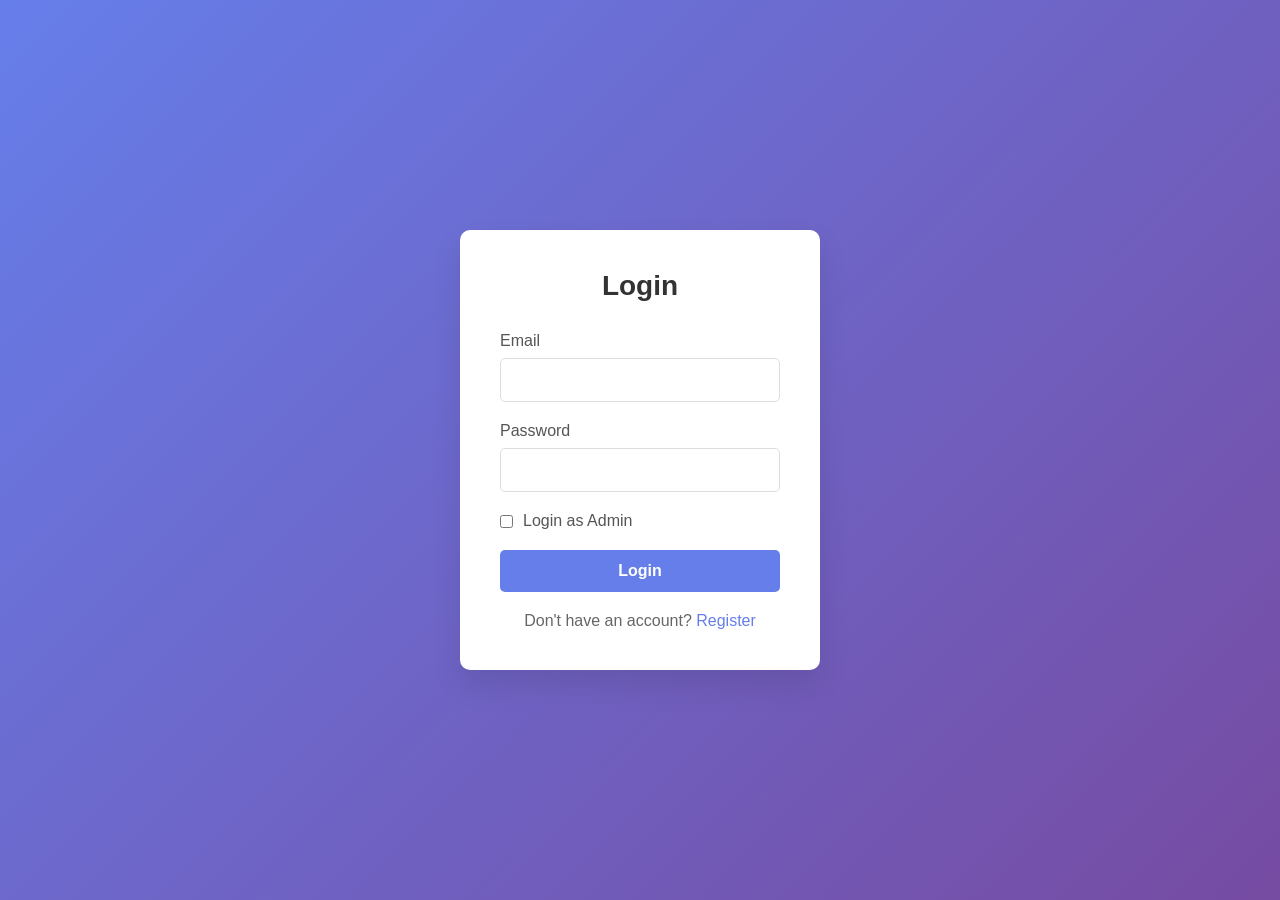
<file: login.html>
<!DOCTYPE html>
<html lang="en">
<head>
    <meta charset="UTF-8">
    <meta name="viewport" content="width=device-width, initial-scale=1.0">
    <title>Login - Smart Parking System</title>
    <link rel="stylesheet" href="css/style.css">
    <link rel="stylesheet" href="https://cdnjs.cloudflare.com/ajax/libs/font-awesome/6.0.0/css/all.min.css">
</head>
<body>
    <div class="container">
        <div class="login-container">
            <h2>Login</h2>
            <form id="loginForm" method="POST" action="login.php">

                <div class="form-group">
                    <label for="email">Email</label>
                    <input type="email" id="email" name="email" required>
                </div>
                
                <div class="form-group">
                    <label for="password">Password</label>
                    <input type="password" id="password" name="password" required>
                </div>
            
                <div class="form-group checkbox-group">
                    <input type="checkbox" id="isAdmin" name="isAdmin">
                    <label for="isAdmin">Login as Admin</label>
                </div>
            
                <button type="submit" class="btn">Login</button>
                <p class="register-link">Don't have an account? <a href="register.html">Register</a></p>
            </form>
            
        </div>
    </div>
</body>
</html>
</file>
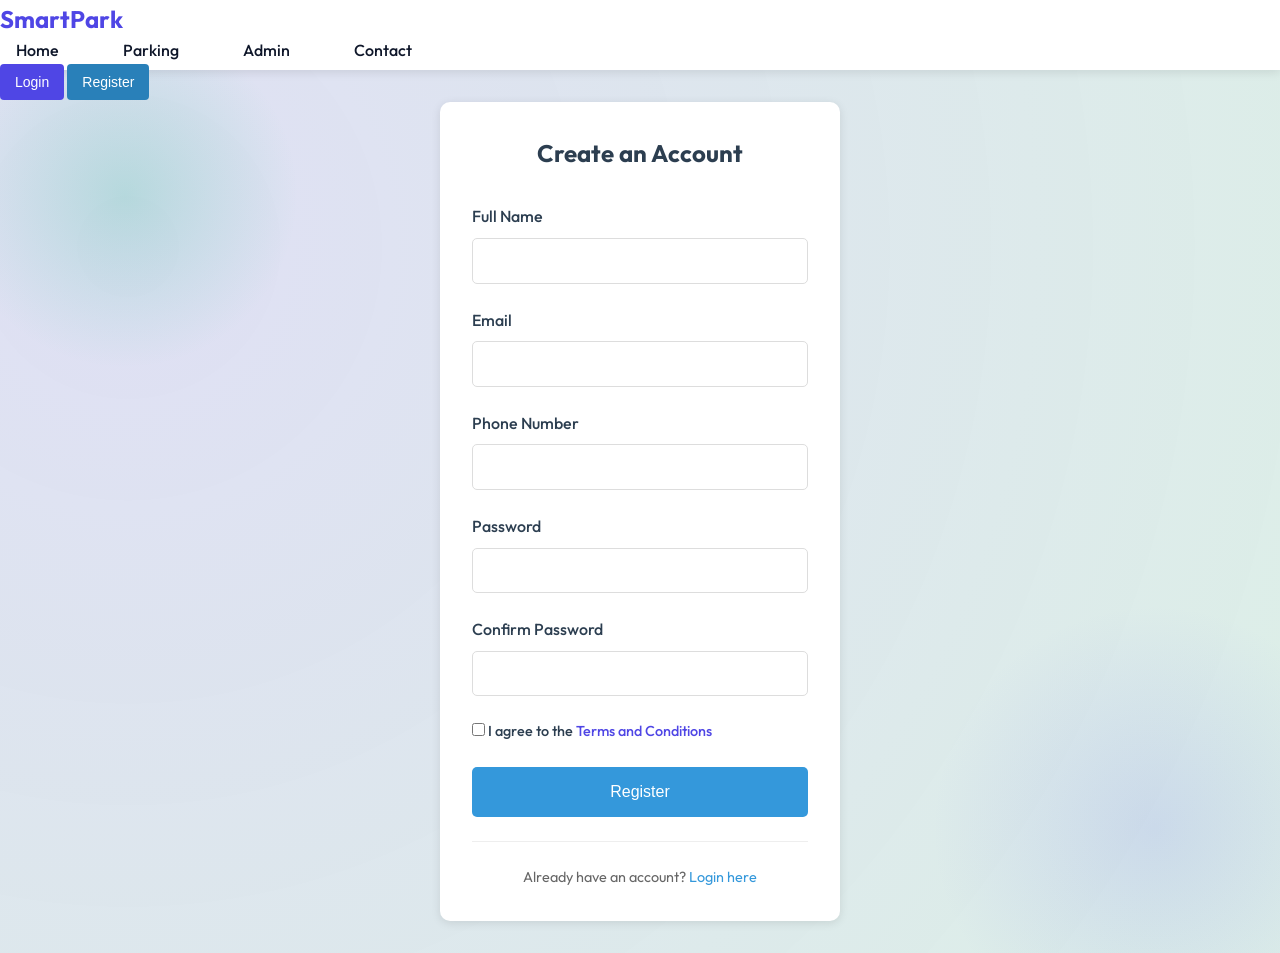
<file: register.html>
<!DOCTYPE html>
<html lang="en">
<head>
    <meta charset="UTF-8">
    <meta name="viewport" content="width=device-width, initial-scale=1.0">
    <title>Register - Smart Parking System</title>
    <link rel="stylesheet" href="css/styles.css">
    <link rel="stylesheet" href="css/auth.css">
    <link rel="stylesheet" href="https://cdnjs.cloudflare.com/ajax/libs/font-awesome/6.0.0/css/all.min.css">
</head>
<body>
    <nav class="navbar">
        <div class="logo">SmartPark</div>
        <ul class="nav-links">
            <li><a href="index.html">Home</a></li>
            <li><a href="index.html#parking">Parking</a></li>
            <li><a href="index.html#admin">Admin</a></li>
            <li><a href="index.html#contact">Contact</a></li>
        </ul>
        <div class="auth-buttons">
            <button class="login-btn" onclick="window.location.href='login.html'">Login</button>
            <button class="register-btn active">Register</button>
        </div>
    </nav>

    <main class="auth-container">
        <div class="auth-box">
            <h2>Create an Account</h2>
            <form id="registerForm" method="POST" action="register.php">
                <div class="form-group">
                    <label for="fullName">Full Name</label>
                    <input type="text" id="fullName" name="fullName" required>
                </div>
                <div class="form-group">
                    <label for="email">Email</label>
                    <input type="email" id="email" name="email" required>
                </div>
                <div class="form-group">
                    <label for="phone">Phone Number</label>
                    <input type="tel" id="phone" name="phone" required>
                </div>
                <div class="form-group">
                    <label for="password">Password</label>
                    <input type="password" id="password" name="password" required>
                </div>
                <div class="form-group">
                    <label for="confirmPassword">Confirm Password</label>
                    <input type="password" id="confirmPassword" name="confirmPassword" required>
                </div>
                <div class="form-group">
                    <label class="terms">
                        <input type="checkbox" name="terms" required>
                        I agree to the <a href="#">Terms and Conditions</a>
                    </label>
                </div>
                <button type="submit" class="auth-button">Register</button>
            </form>
            <div class="auth-footer">
                <p>Already have an account? <a href="login.html">Login here</a></p>
            </div>
        </div>
    </main>


</body>
</html>
</file>
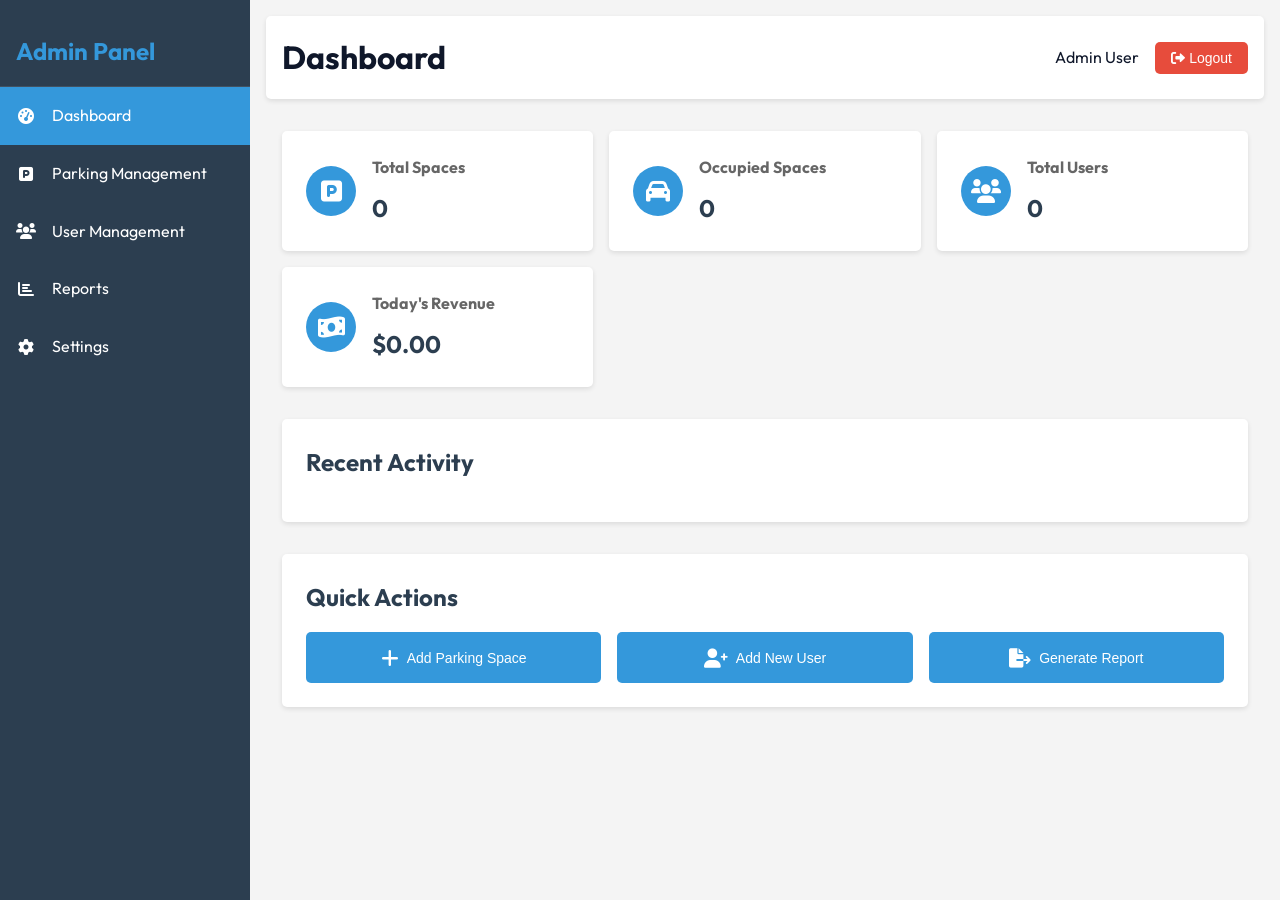
<file: admin/dashboard.html>
<!DOCTYPE html>
<html lang="en">
<head>
    <meta charset="UTF-8">
    <meta name="viewport" content="width=device-width, initial-scale=1.0">
    <title>Admin Dashboard - Smart Parking System</title>
    <link rel="stylesheet" href="../css/styles.css">
    <link rel="stylesheet" href="../css/auth.css">
    <link rel="stylesheet" href="css/admin.css">
    <link rel="stylesheet" href="https://cdnjs.cloudflare.com/ajax/libs/font-awesome/6.0.0/css/all.min.css">
</head>
<body>
    <div class="admin-container">
        <!-- Sidebar Navigation -->
        <aside class="admin-sidebar">
            <div class="sidebar-header">
                <h2>Admin Panel</h2>
            </div>
            <nav class="sidebar-nav">
                <ul>
                    <li class="active">
                        <a href="dashboard.html">
                            <i class="fas fa-tachometer-alt"></i>
                            Dashboard
                        </a>
                    </li>
                    <li>
                        <a href="parking-management.html">
                            <i class="fas fa-parking"></i>
                            Parking Management
                        </a>
                    </li>
                    <li>
                        <a href="users.html">
                            <i class="fas fa-users"></i>
                            User Management
                        </a>
                    </li>
                    <li>
                        <a href="reports.html">
                            <i class="fas fa-chart-bar"></i>
                            Reports
                        </a>
                    </li>
                    <li>
                        <a href="settings.html">
                            <i class="fas fa-cog"></i>
                            Settings
                        </a>
                    </li>
                </ul>
            </nav>
        </aside>

        <!-- Main Content -->
        <main class="admin-main">
            <header class="admin-header">
                <div class="header-left">
                    <h1>Dashboard</h1>
                </div>
                <div class="header-right">
                    <div class="user-info">
                        <span id="adminName">Admin User</span>
                        <button onclick="handleLogout()" class="logout-btn">
                            <i class="fas fa-sign-out-alt"></i> Logout
                        </button>
                    </div>
                </div>
            </header>

            <div class="dashboard-content">
                <!-- Statistics Cards -->
                <div class="stats-grid">
                    <div class="stat-card">
                        <div class="stat-icon">
                            <i class="fas fa-parking"></i>
                        </div>
                        <div class="stat-info">
                            <h3>Total Spaces</h3>
                            <p id="totalSpaces">0</p>
                        </div>
                    </div>
                    <div class="stat-card">
                        <div class="stat-icon">
                            <i class="fas fa-car"></i>
                        </div>
                        <div class="stat-info">
                            <h3>Occupied Spaces</h3>
                            <p id="occupiedSpaces">0</p>
                        </div>
                    </div>
                    <div class="stat-card">
                        <div class="stat-icon">
                            <i class="fas fa-users"></i>
                        </div>
                        <div class="stat-info">
                            <h3>Total Users</h3>
                            <p id="totalUsers">0</p>
                        </div>
                    </div>
                    <div class="stat-card">
                        <div class="stat-icon">
                            <i class="fas fa-money-bill-wave"></i>
                        </div>
                        <div class="stat-info">
                            <h3>Today's Revenue</h3>
                            <p id="todayRevenue">$0.00</p>
                        </div>
                    </div>
                </div>

                <!-- Recent Activity -->
                <div class="activity-section">
                    <h2>Recent Activity</h2>
                    <div class="activity-list" id="recentActivity">
                        <!-- Activity items will be added dynamically -->
                    </div>
                </div>

                <!-- Quick Actions -->
                <div class="quick-actions">
                    <h2>Quick Actions</h2>
                    <div class="action-buttons">
                        <button class="action-btn" onclick="window.location.href='parking-management.html'">
                            <i class="fas fa-plus"></i> Add Parking Space
                        </button>
                        <button class="action-btn" onclick="window.location.href='users.html'">
                            <i class="fas fa-user-plus"></i> Add New User
                        </button>
                        <button class="action-btn" onclick="window.location.href='reports.html'">
                            <i class="fas fa-file-export"></i> Generate Report
                        </button>
                    </div>
                </div>
            </div>
        </main>
    </div>

    <script src="../js/auth.js"></script>
    <script src="js/admin.js"></script>
</body>
</html>
</file>
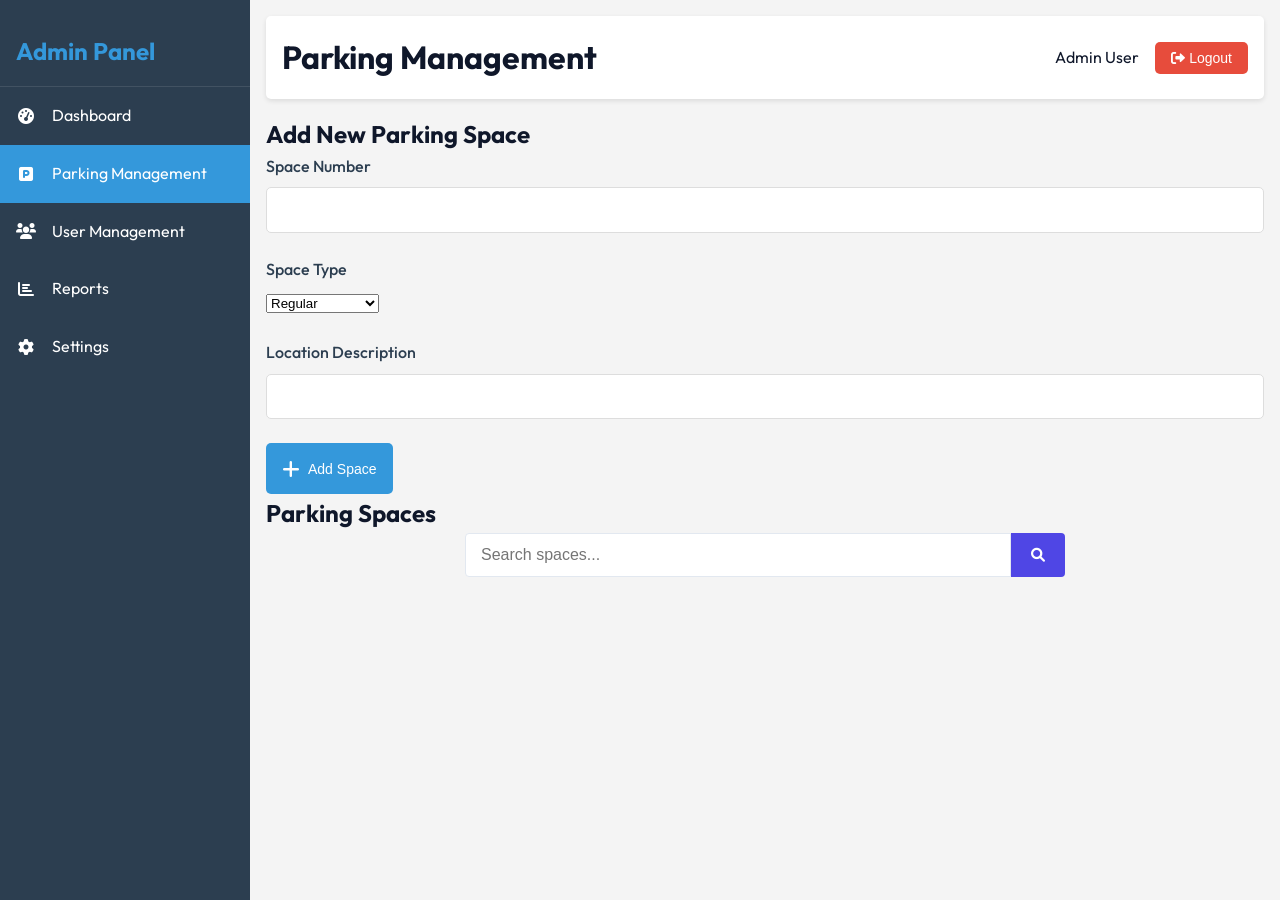
<file: admin/parking-management.html>
<!DOCTYPE html>
<html lang="en">
<head>
    <meta charset="UTF-8">
    <meta name="viewport" content="width=device-width, initial-scale=1.0">
    <title>Parking Management - Smart Parking System</title>
    <link rel="stylesheet" href="../css/styles.css">
    <link rel="stylesheet" href="../css/auth.css">
    <link rel="stylesheet" href="css/admin.css">
    <link rel="stylesheet" href="https://cdnjs.cloudflare.com/ajax/libs/font-awesome/6.0.0/css/all.min.css">
</head>
<body>
    <div class="admin-container">
        <!-- Sidebar Navigation -->
        <aside class="admin-sidebar">
            <div class="sidebar-header">
                <h2>Admin Panel</h2>
            </div>
            <nav class="sidebar-nav">
                <ul>
                    <li>
                        <a href="dashboard.html">
                            <i class="fas fa-tachometer-alt"></i>
                            Dashboard
                        </a>
                    </li>
                    <li class="active">
                        <a href="parking-management.html">
                            <i class="fas fa-parking"></i>
                            Parking Management
                        </a>
                    </li>
                    <li>
                        <a href="users.html">
                            <i class="fas fa-users"></i>
                            User Management
                        </a>
                    </li>
                    <li>
                        <a href="reports.html">
                            <i class="fas fa-chart-bar"></i>
                            Reports
                        </a>
                    </li>
                    <li>
                        <a href="settings.html">
                            <i class="fas fa-cog"></i>
                            Settings
                        </a>
                    </li>
                </ul>
            </nav>
        </aside>

        <!-- Main Content -->
        <main class="admin-main">
            <header class="admin-header">
                <div class="header-left">
                    <h1>Parking Management</h1>
                </div>
                <div class="header-right">
                    <div class="user-info">
                        <span id="adminName">Admin User</span>
                        <button onclick="handleLogout()" class="logout-btn">
                            <i class="fas fa-sign-out-alt"></i> Logout
                        </button>
                    </div>
                </div>
            </header>

            <div class="parking-management-content">
                <!-- Add New Space Form -->
                <div class="management-section">
                    <h2>Add New Parking Space</h2>
                    <form id="addSpaceForm" onsubmit="return handleAddSpace(event)">
                        <div class="form-row">
                            <div class="form-group">
                                <label for="spaceNumber">Space Number</label>
                                <input type="text" id="spaceNumber" name="spaceNumber" required>
                            </div>
                            <div class="form-group">
                                <label for="spaceType">Space Type</label>
                                <select id="spaceType" name="spaceType" required>
                                    <option value="regular">Regular</option>
                                    <option value="disabled">Disabled</option>
                                    <option value="electric">Electric Vehicle</option>
                                </select>
                            </div>
                        </div>
                        <div class="form-group">
                            <label for="spaceLocation">Location Description</label>
                            <input type="text" id="spaceLocation" name="spaceLocation" required>
                        </div>
                        <button type="submit" class="action-btn">
                            <i class="fas fa-plus"></i> Add Space
                        </button>
                    </form>
                </div>

                <!-- Parking Spaces List -->
                <div class="management-section">
                    <h2>Parking Spaces</h2>
                    <div class="search-bar">
                        <input type="text" id="searchSpace" placeholder="Search spaces...">
                        <button class="search-btn">
                            <i class="fas fa-search"></i>
                        </button>
                    </div>
                    <div class="spaces-list" id="spacesList">
                        <!-- Spaces will be added dynamically -->
                    </div>
                </div>
            </div>
        </main>
    </div>

    <script src="../js/auth.js"></script>
    <script src="js/admin.js"></script>
    <script src="js/parking-management.js"></script>
</body>
</html>
</file>
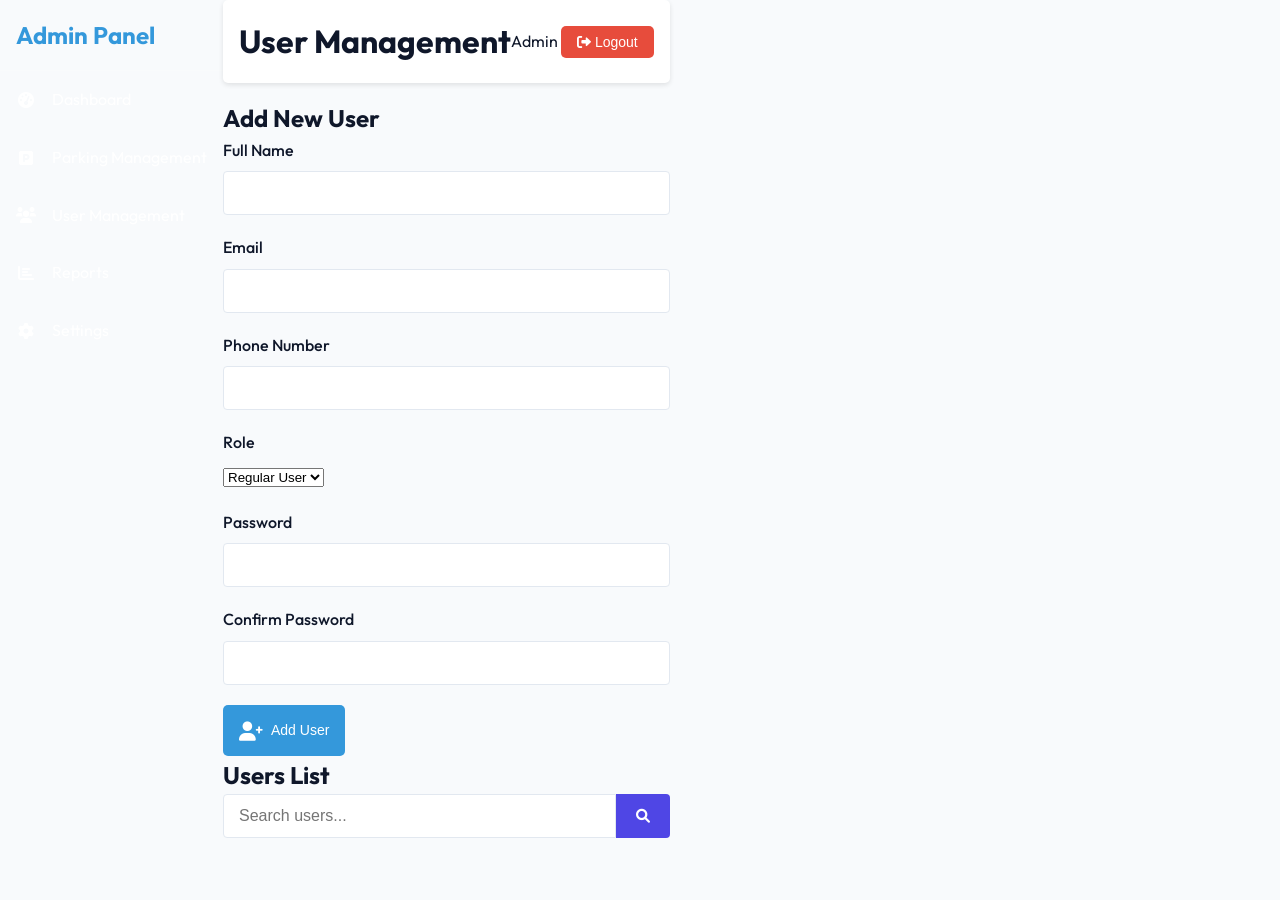
<file: admin/user-management.html>
<!DOCTYPE html>
<html lang="en">
<head>
    <meta charset="UTF-8">
    <meta name="viewport" content="width=device-width, initial-scale=1.0">
    <title>User Management - Smart Parking System</title>
    <link rel="stylesheet" href="../css/styles.css">
    <link rel="stylesheet" href="css/admin.css">
    <link rel="stylesheet" href="https://cdnjs.cloudflare.com/ajax/libs/font-awesome/6.0.0/css/all.min.css">
</head>
<body>
    <div class="admin-container">
        <!-- Sidebar -->
        <div class="sidebar">
            <div class="sidebar-header">
                <h2>Admin Panel</h2>
            </div>
            <nav class="sidebar-nav">
                <a href="dashboard.html">
                    <i class="fas fa-tachometer-alt"></i> Dashboard
                </a>
                <a href="parking-management.html">
                    <i class="fas fa-parking"></i> Parking Management
                </a>
                <a href="user-management.html" class="active">
                    <i class="fas fa-users"></i> User Management
                </a>
                <a href="reports.html">
                    <i class="fas fa-chart-bar"></i> Reports
                </a>
                <a href="settings.html">
                    <i class="fas fa-cog"></i> Settings
                </a>
            </nav>
        </div>

        <!-- Main Content -->
        <div class="main-content">
            <header class="admin-header">
                <h1>User Management</h1>
                <div class="admin-actions">
                    <span id="adminName">Admin</span>
                    <button onclick="handleLogout()" class="logout-btn">
                        <i class="fas fa-sign-out-alt"></i> Logout
                    </button>
                </div>
            </header>

            <div class="user-management-content">
                <!-- Add New User Section -->
                <section class="management-section">
                    <h2>Add New User</h2>
                    <form id="addUserForm" onsubmit="handleAddUser(event)">
                        <div class="form-row">
                            <div class="form-group">
                                <label for="userName">Full Name</label>
                                <input type="text" id="userName" required>
                            </div>
                            <div class="form-group">
                                <label for="userEmail">Email</label>
                                <input type="email" id="userEmail" required>
                            </div>
                        </div>
                        <div class="form-row">
                            <div class="form-group">
                                <label for="userPhone">Phone Number</label>
                                <input type="tel" id="userPhone" required>
                            </div>
                            <div class="form-group">
                                <label for="userRole">Role</label>
                                <select id="userRole" required>
                                    <option value="user">Regular User</option>
                                    <option value="admin">Admin</option>
                                </select>
                            </div>
                        </div>
                        <div class="form-row">
                            <div class="form-group">
                                <label for="userPassword">Password</label>
                                <input type="password" id="userPassword" required>
                            </div>
                            <div class="form-group">
                                <label for="confirmPassword">Confirm Password</label>
                                <input type="password" id="confirmPassword" required>
                            </div>
                        </div>
                        <button type="submit" class="action-btn">
                            <i class="fas fa-user-plus"></i> Add User
                        </button>
                    </form>
                </section>

                <!-- Users List Section -->
                <section class="management-section">
                    <div class="section-header">
                        <h2>Users List</h2>
                        <div class="search-bar">
                            <input type="text" id="searchUser" placeholder="Search users...">
                            <button class="search-btn">
                                <i class="fas fa-search"></i>
                            </button>
                        </div>
                    </div>
                    <div id="usersList" class="users-list">
                        <!-- Users will be loaded here dynamically -->
                    </div>
                </section>
            </div>
        </div>
    </div>

    <script src="../js/auth.js"></script>
    <script src="js/user-management.js"></script>
</body>
</html>
</file>
<file: css/style.css>
/* Global Styles */
* {
    margin: 0;
    padding: 0;
    box-sizing: border-box;
    font-family: 'Segoe UI', Tahoma, Geneva, Verdana, sans-serif;
}

body {
    background: linear-gradient(135deg, #667eea 0%, #764ba2 100%);
    min-height: 100vh;
    display: flex;
    align-items: center;
    justify-content: center;
}

.container {
    width: 100%;
    max-width: 400px;
    padding: 20px;
}

/* Login Container */
.login-container {
    background: white;
    padding: 40px;
    border-radius: 10px;
    box-shadow: 0 15px 30px rgba(0, 0, 0, 0.1);
}

.login-container h2 {
    text-align: center;
    color: #333;
    margin-bottom: 30px;
    font-size: 28px;
}

/* Form Styles */
.form-group {
    margin-bottom: 20px;
}

.form-group label {
    display: block;
    margin-bottom: 8px;
    color: #555;
    font-weight: 500;
}

.form-group input {
    width: 100%;
    padding: 12px 15px;
    border: 1px solid #ddd;
    border-radius: 5px;
    font-size: 16px;
    transition: border-color 0.3s;
}

.form-group input:focus {
    outline: none;
    border-color: #667eea;
    box-shadow: 0 0 0 2px rgba(102, 126, 234, 0.2);
}

/* Checkbox Styles */
.checkbox-group {
    display: flex;
    align-items: center;
    gap: 10px;
}

.checkbox-group input[type="checkbox"] {
    width: auto;
    margin: 0;
    cursor: pointer;
}

.checkbox-group label {
    margin: 0;
    cursor: pointer;
    user-select: none;
}

/* Button Styles */
.btn {
    width: 100%;
    padding: 12px;
    background: #667eea;
    color: white;
    border: none;
    border-radius: 5px;
    font-size: 16px;
    font-weight: 600;
    cursor: pointer;
    transition: background 0.3s;
}

.btn:hover {
    background: #5a6fd6;
}

/* Register Link */
.register-link {
    text-align: center;
    margin-top: 20px;
    color: #666;
}

.register-link a {
    color: #667eea;
    text-decoration: none;
    font-weight: 500;
}

.register-link a:hover {
    text-decoration: underline;
}

/* Error Message */
.error-message {
    background: #ffebee;
    color: #c62828;
    padding: 12px;
    border-radius: 5px;
    margin-bottom: 20px;
    text-align: center;
    font-size: 14px;
    animation: fadeIn 0.3s ease-out;
}

@keyframes fadeIn {
    from {
        opacity: 0;
        transform: translateY(-10px);
    }
    to {
        opacity: 1;
        transform: translateY(0);
    }
}

/* Responsive Design */
@media (max-width: 480px) {
    .login-container {
        padding: 30px;
    }

    .login-container h2 {
        font-size: 24px;
    }

    .form-group input {
        padding: 10px 12px;
    }

    .btn {
        padding: 10px;
    }
}
</file>
<file: css/styles.css>
@import url('https://fonts.googleapis.com/css2?family=Outfit:wght@300;400;500;600;700;800&display=swap');

/* Global Styles */
:root {
    --primary-color: #4f46e5;      /* Premium Royal Indigo */
    --secondary-color: #3730a3;    /* Rich Indigo Dark */
    --accent-color: #10b981;       /* Mint Green Accent */
    --background-color: #f8fafc;
    --text-color: #0f172a;         /* High-contrast Slate Dark */
    --light-gray: #e2e8f0;
    --dark-gray: #64748b;
    --success-color: #10b981;
    --warning-color: #f59e0b;
    --danger-color: #ef4444;
    --info-color: #3b82f6;
}

* {
    margin: 0;
    padding: 0;
    box-sizing: border-box;
}

body {
    font-family: 'Outfit', 'Segoe UI', Tahoma, Geneva, Verdana, sans-serif;
    color: var(--text-color);
    background-color: var(--background-color);
    line-height: 1.6;
    -webkit-font-smoothing: antialiased;
}

a {
    text-decoration: none;
    color: var(--primary-color);
}

ul {
    list-style: none;
}

.container {
    max-width: 1200px;
    margin: 0 auto;
    padding: 0 20px;
}

/* Button Styles */
.btn, button {
    display: inline-block;
    padding: 10px 15px;
    background-color: var(--primary-color);
    color: white;
    border: none;
    border-radius: 4px;
    cursor: pointer;
    font-size: 14px;
    transition: background-color 0.3s;
}

.btn:hover, button:hover {
    background-color: var(--secondary-color);
}

.cta-button {
    padding: 12px 24px;
    font-size: 16px;
    font-weight: 600;
    margin-top: 20px;
}

/* Navbar Styles */
.navbar {
    background-color: white;
    box-shadow: 0 2px 10px rgba(0, 0, 0, 0.1);
    position: sticky;
    top: 0;
    z-index: 100;
    height: 70px;
}

.nav-container {
    max-width: 1200px;
    margin: 0 auto;
    padding: 0 2rem;
    height: 100%;
    display: flex;
    justify-content: space-between;
    align-items: center;
}

.nav-left {
    flex: 0 0 auto;
}

.logo {
    font-size: 1.5rem;
    font-weight: 700;
    color: var(--primary-color);
    text-decoration: none;
    transition: color 0.3s ease;
}

.logo:hover {
    color: var(--secondary-color);
}

.nav-center {
    flex: 1;
    display: flex;
    justify-content: center;
}

.nav-links {
    display: flex;
    gap: 2rem;
    margin: 0;
    padding: 0;
    list-style: none;
}

.nav-links a {
    color: var(--text-color);
    text-decoration: none;
    font-weight: 500;
    padding: 0.5rem 1rem;
    border-radius: 4px;
    transition: all 0.3s ease;
}

.nav-links a:hover {
    color: var(--primary-color);
    background-color: var(--light-gray);
}

.nav-right {
    flex: 0 0 auto;
}

.user-menu {
    display: flex;
    align-items: center;
    gap: 1.5rem;
}

.user-name {
    font-weight: 500;
    color: var(--text-color);
}

.logout-link {
    display: flex;
    align-items: center;
    gap: 0.5rem;
    color: var(--text-color);
    text-decoration: none;
    padding: 0.5rem 1rem;
    border-radius: 4px;
    transition: all 0.3s ease;
}

.logout-link:hover {
    background-color: var(--danger-color);
    color: white;
}

.auth-links {
    display: flex;
    gap: 1rem;
}

.login-link, .register-link {
    padding: 0.5rem 1.5rem;
    border-radius: 4px;
    text-decoration: none;
    font-weight: 500;
    transition: all 0.3s ease;
}

.login-link {
    color: var(--primary-color);
    border: 1px solid var(--primary-color);
}

.login-link:hover {
    background-color: var(--primary-color);
    color: white;
}

.register-link {
    background-color: var(--primary-color);
    color: white;
}

.register-link:hover {
    background-color: var(--secondary-color);
}

/* User Dropdown Styles */
.user-dropdown {
    position: relative;
    display: inline-block;
}

.user-icon {
    cursor: pointer;
    padding: 8px;
    border-radius: 50%;
    transition: background-color 0.3s;
}

.user-icon:hover {
    background-color: var(--light-gray);
}

.user-icon i {
    font-size: 24px;
    color: var(--primary-color);
}

.dropdown-content {
    display: none;
    position: absolute;
    right: 0;
    background-color: white;
    min-width: 200px;
    box-shadow: 0 2px 10px rgba(0, 0, 0, 0.1);
    border-radius: 4px;
    padding: 10px 0;
    z-index: 1000;
}

.user-dropdown:hover .dropdown-content {
    display: block;
}

.dropdown-content a {
    display: block;
    padding: 10px 20px;
    color: var(--text-color);
    text-decoration: none;
    transition: background-color 0.3s;
}

.dropdown-content a:hover {
    background-color: var(--light-gray);
    color: var(--primary-color);
}

.dropdown-content i {
    margin-right: 10px;
    width: 20px;
    text-align: center;
}

/* Hero Section */
.hero {
    height: 500px;
    background: linear-gradient(rgba(37, 99, 235, 0.8), rgba(30, 64, 175, 0.9)), url('../images/parking.jpg');
    background-size: cover;
    background-position: center;
    color: white;
    display: flex;
    flex-direction: column;
    justify-content: center;
    align-items: center;
    text-align: center;
    padding: 0 20px;
}

.hero h1 {
    font-size: 2.5rem;
    margin-bottom: 1rem;
}

.hero p {
    font-size: 1.2rem;
    margin-bottom: 1.5rem;
    max-width: 600px;
}

/* Parking Section */
.parking-section {
    padding: 60px 20px;
    text-align: center;
}

.parking-section h2 {
    font-size: 2rem;
    margin-bottom: 30px;
    color: var(--text-color);
}

.search-bar {
    display: flex;
    max-width: 600px;
    margin: 0 auto 30px;
}

.search-bar input {
    flex: 1;
    padding: 12px 15px;
    border: 1px solid var(--light-gray);
    border-radius: 4px 0 0 4px;
    font-size: 16px;
}

.search-bar button {
    padding: 12px 20px;
    background-color: var(--primary-color);
    color: white;
    border: none;
    border-radius: 0 4px 4px 0;
    cursor: pointer;
}

.parking-grid {
    display: grid;
    grid-template-columns: repeat(auto-fit, minmax(250px, 1fr));
    gap: 25px;
    margin-bottom: 30px;
}

.parking-space {
    background-color: white;
    border-radius: 8px;
    box-shadow: 0 4px 6px rgba(0, 0, 0, 0.1);
    overflow: hidden;
    transition: transform 0.3s, box-shadow 0.3s;
}

.parking-space:hover {
    transform: translateY(-5px);
    box-shadow: 0 10px 15px rgba(0, 0, 0, 0.1);
}

.space-number {
    background-color: var(--primary-color);
    color: white;
    padding: 15px;
    font-size: 1.2rem;
    font-weight: 600;
}

.space-details {
    padding: 15px;
}

.space-details p {
    margin-bottom: 8px;
    display: flex;
    align-items: center;
    gap: 8px;
}

.reserve-btn {
    width: 100%;
    padding: 12px;
    background-color: var(--primary-color);
    color: white;
    border: none;
    cursor: pointer;
    font-weight: 600;
    transition: background-color 0.3s;
}

.reserve-btn:hover {
    background-color: var(--secondary-color);
}

.view-all-btn {
    display: inline-block;
    padding: 10px 20px;
    background-color: transparent;
    color: var(--primary-color);
    border: 1px solid var(--primary-color);
    border-radius: 4px;
    font-weight: 500;
    transition: all 0.3s;
}

.view-all-btn:hover {
    background-color: var(--primary-color);
    color: white;
}

/* Features Section */
.features-section {
    padding: 60px 20px;
    background-color: white;
    text-align: center;
}

.features-section h2 {
    font-size: 2rem;
    margin-bottom: 30px;
    color: var(--text-color);
}

.features-grid {
    display: grid;
    grid-template-columns: repeat(auto-fit, minmax(250px, 1fr));
    gap: 30px;
    max-width: 1200px;
    margin: 0 auto;
}

.feature-card {
    padding: 30px 20px;
    background-color: var(--background-color);
    border-radius: 8px;
    box-shadow: 0 4px 6px rgba(0, 0, 0, 0.05);
    transition: transform 0.3s;
}

.feature-card:hover {
    transform: translateY(-5px);
}

.feature-card i {
    font-size: 2.5rem;
    color: var(--primary-color);
    margin-bottom: 15px;
}

.feature-card h3 {
    font-size: 1.2rem;
    margin-bottom: 10px;
    color: var(--text-color);
}

.feature-card p {
    color: var(--dark-gray);
}

/* Contact Section */
.contact-section {
    padding: 60px 20px;
    text-align: center;
}

.contact-section h2 {
    font-size: 2rem;
    margin-bottom: 30px;
    color: var(--text-color);
}

.contact-container {
    display: grid;
    grid-template-columns: 1fr 1fr;
    gap: 40px;
    max-width: 1000px;
    margin: 0 auto;
}

.contact-form {
    text-align: left;
}

.form-group {
    margin-bottom: 20px;
}

.form-group label {
    display: block;
    margin-bottom: 8px;
    font-weight: 500;
}

.form-group input, .form-group textarea {
    width: 100%;
    padding: 12px 15px;
    border: 1px solid var(--light-gray);
    border-radius: 4px;
    font-size: 16px;
}

.form-group textarea {
    height: 150px;
    resize: vertical;
}

.submit-btn {
    padding: 12px 24px;
    background-color: var(--primary-color);
    color: white;
    border: none;
    border-radius: 4px;
    font-weight: 600;
    cursor: pointer;
    transition: background-color 0.3s;
}

.submit-btn:hover {
    background-color: var(--secondary-color);
}

.contact-info {
    text-align: left;
    display: flex;
    flex-direction: column;
    justify-content: center;
}

.info-item {
    display: flex;
    align-items: center;
    margin-bottom: 20px;
}

.info-item i {
    font-size: 1.5rem;
    color: var(--primary-color);
    margin-right: 15px;
}

/* Footer */
footer {
    background-color: #1e293b;
    color: white;
    padding-top: 40px;
}

.footer-content {
    display: grid;
    grid-template-columns: repeat(auto-fit, minmax(250px, 1fr));
    gap: 30px;
    max-width: 1200px;
    margin: 0 auto;
    padding: 0 20px;
}

.footer-section h3 {
    font-size: 1.2rem;
    margin-bottom: 20px;
    color: white;
}

.footer-section p {
    color: #cbd5e1;
    margin-bottom: 20px;
}

.footer-section ul li {
    margin-bottom: 10px;
}

.footer-section ul li a {
    color: #cbd5e1;
    transition: color 0.3s;
}

.footer-section ul li a:hover {
    color: white;
}

.social-icons {
    display: flex;
    gap: 15px;
}

.social-icons a {
    color: white;
    font-size: 1.5rem;
    transition: color 0.3s;
}

.social-icons a:hover {
    color: var(--accent-color);
}

.footer-bottom {
    text-align: center;
    padding: 20px;
    margin-top: 20px;
    border-top: 1px solid #334155;
}

/* Authentication Pages */
.auth-container {
    display: flex;
    justify-content: center;
    align-items: center;
    min-height: 100vh;
    padding: 20px;
    background: radial-gradient(circle at 10% 20%, rgba(99, 102, 241, 0.15) 0%, rgba(16, 185, 129, 0.1) 90.2%), #0f172a;
    position: relative;
    overflow: hidden;
}

.auth-container::before {
    content: '';
    position: absolute;
    width: 350px;
    height: 350px;
    background: radial-gradient(circle, rgba(16, 185, 129, 0.2) 0%, rgba(16, 185, 129, 0) 70%);
    top: -50px;
    left: -50px;
    border-radius: 50%;
    pointer-events: none;
}

.auth-container::after {
    content: '';
    position: absolute;
    width: 450px;
    height: 450px;
    background: radial-gradient(circle, rgba(99, 102, 241, 0.15) 0%, rgba(99, 102, 241, 0) 70%);
    bottom: -100px;
    right: -100px;
    border-radius: 50%;
    pointer-events: none;
}

.auth-form {
    background: rgba(255, 255, 255, 0.9);
    backdrop-filter: blur(16px);
    -webkit-backdrop-filter: blur(16px);
    border: 1px solid rgba(255, 255, 255, 0.3);
    border-radius: 16px;
    box-shadow: 0 10px 30px rgba(0, 0, 0, 0.2);
    padding: 40px;
    width: 100%;
    max-width: 450px;
    position: relative;
    z-index: 10;
    transition: transform 0.3s ease;
}

.auth-form:hover {
    transform: translateY(-2px);
}

.auth-form h2 {
    text-align: center;
    margin-bottom: 30px;
    color: var(--text-color);
}

.auth-form .form-group {
    margin-bottom: 20px;
}

.auth-form .form-group label {
    display: block;
    margin-bottom: 8px;
    font-weight: 500;
}

.auth-form .form-group input {
    width: 100%;
    padding: 12px 15px;
    border: 1px solid var(--light-gray);
    border-radius: 4px;
    font-size: 16px;
}

.auth-form .form-group small {
    display: block;
    margin-top: 5px;
    color: var(--dark-gray);
}

.auth-form .submit-btn {
    width: 100%;
    padding: 12px;
    font-size: 16px;
    font-weight: 600;
    margin-top: 10px;
}

.auth-links {
    margin-top: 20px;
    text-align: center;
}

.auth-links p {
    margin-bottom: 10px;
}

.back-to-home {
    text-align: center;
    margin-top: 30px;
}

.back-to-home a {
    color: var(--primary-color);
    font-weight: 500;
    display: inline-flex;
    align-items: center;
    gap: 5px;
}

.error-message, .success-message {
    padding: 12px 15px;
    border-radius: 4px;
    margin-bottom: 20px;
}

.error-message {
    background-color: #fee2e2;
    color: #ef4444;
    border: 1px solid #fecaca;
}

.success-message {
    background-color: #dcfce7;
    color: #10b981;
    border: 1px solid #a7f3d0;
}

/* Status Badges */
.status-badge {
    display: inline-block;
    padding: 4px 8px;
    border-radius: 12px;
    font-size: 12px;
    font-weight: 600;
}

.status-available {
    background-color: #dcfce7;
    color: #10b981;
}

.status-occupied, .status-cancelled {
    background-color: #fee2e2;
    color: #ef4444;
}

.status-reserved, .status-pending {
    background-color: #fef3c7;
    color: #f59e0b;
}

.status-maintenance {
    background-color: #e0e7ff;
    color: #6366f1;
}

.status-active {
    background-color: #dbeafe;
    color: #3b82f6;
}

.status-completed {
    background-color: #dcfce7;
    color: #10b981;
}

.status-failed {
    background-color: #fee2e2;
    color: #ef4444;
}

/* Responsive Styles */
@media (max-width: 768px) {
    .nav-container {
        padding: 0 1rem;
        flex-direction: column;
        height: auto;
        padding: 1rem;
    }

    .nav-center {
        order: 3;
        width: 100%;
        margin: 1rem 0;
    }

    .nav-links {
        flex-direction: column;
        width: 100%;
        text-align: center;
        gap: 0.5rem;
    }

    .nav-right {
        width: 100%;
    }

    .user-menu {
        flex-direction: column;
        text-align: center;
        gap: 0.5rem;
    }

    .auth-links {
        justify-content: center;
    }

    .hero {
        height: 400px;
    }
    
    .contact-container {
        grid-template-columns: 1fr;
    }
    
    .footer-content {
        grid-template-columns: 1fr;
        text-align: center;
    }
    
    .social-icons {
        justify-content: center;
    }
}
</file>
<file: css/auth.css>
/* Auth Container */
.auth-container {
    display: flex;
    justify-content: center;
    align-items: center;
    min-height: calc(100vh - 60px);
    padding: 2rem;
    background-color: #f4f4f4;
}

/* Auth Box */
.auth-box {
    background-color: white;
    padding: 2rem;
    border-radius: 10px;
    box-shadow: 0 2px 10px rgba(0, 0, 0, 0.1);
    width: 100%;
    max-width: 400px;
}

.auth-box h2 {
    text-align: center;
    color: #2c3e50;
    margin-bottom: 2rem;
}

/* Form Styles */
.form-group {
    margin-bottom: 1.5rem;
}

.form-group label {
    display: block;
    margin-bottom: 0.5rem;
    color: #2c3e50;
    font-weight: 500;
}

.form-group input {
    width: 100%;
    padding: 0.8rem;
    border: 1px solid #ddd;
    border-radius: 5px;
    font-size: 1rem;
    transition: border-color 0.3s;
}

.form-group input:focus {
    border-color: #3498db;
    outline: none;
}

/* Remember Me and Terms */
.remember-me, .terms {
    display: flex;
    align-items: center;
    gap: 0.5rem;
    font-size: 0.9rem;
    color: #666;
}

.remember-me input, .terms input {
    width: auto;
}

/* Forgot Password */
.forgot-password {
    float: right;
    color: #3498db;
    text-decoration: none;
    font-size: 0.9rem;
}

.forgot-password:hover {
    text-decoration: underline;
}

/* Auth Button */
.auth-button {
    width: 100%;
    padding: 1rem;
    background-color: #3498db;
    color: white;
    border: none;
    border-radius: 5px;
    font-size: 1rem;
    cursor: pointer;
    transition: background-color 0.3s;
}

.auth-button:hover {
    background-color: #2980b9;
}

/* Auth Footer */
.auth-footer {
    text-align: center;
    margin-top: 1.5rem;
    padding-top: 1.5rem;
    border-top: 1px solid #eee;
}

.auth-footer p {
    color: #666;
    font-size: 0.9rem;
}

.auth-footer a {
    color: #3498db;
    text-decoration: none;
}

.auth-footer a:hover {
    text-decoration: underline;
}

/* Active Button State */
.login-btn.active, .register-btn.active {
    background-color: #2980b9;
}

/* Error Messages */
.error-message {
    color: #e74c3c;
    font-size: 0.9rem;
    margin-top: 0.5rem;
    display: none;
}

/* Success Message */
.success-message {
    color: #2ecc71;
    font-size: 0.9rem;
    margin-top: 0.5rem;
    display: none;
}

/* Responsive Design */
@media (max-width: 768px) {
    .auth-box {
        padding: 1.5rem;
    }

    .form-group input {
        padding: 0.7rem;
    }

    .auth-button {
        padding: 0.8rem;
    }
}
</file>
<file: admin/css/admin.css>
/* Admin Container */
.admin-container {
    display: flex;
    min-height: 100vh;
}

/* Sidebar Styles */
.admin-sidebar {
    width: 250px;
    background-color: #2c3e50;
    color: white;
    padding: 1rem 0;
}

.sidebar-header {
    padding: 1rem;
    border-bottom: 1px solid rgba(255, 255, 255, 0.1);
}

.sidebar-header h2 {
    margin: 0;
    font-size: 1.5rem;
    color: #3498db;
}

.sidebar-nav ul {
    list-style: none;
    padding: 0;
    margin: 0;
}

.sidebar-nav li {
    margin: 0;
}

.sidebar-nav a {
    display: flex;
    align-items: center;
    padding: 1rem;
    color: white;
    text-decoration: none;
    transition: background-color 0.3s;
}

.sidebar-nav a i {
    margin-right: 1rem;
    width: 20px;
    text-align: center;
}

.sidebar-nav a:hover {
    background-color: rgba(255, 255, 255, 0.1);
}

.sidebar-nav li.active a {
    background-color: #3498db;
}

/* Main Content Styles */
.admin-main {
    flex: 1;
    background-color: #f4f4f4;
    padding: 1rem;
}

.admin-header {
    display: flex;
    justify-content: space-between;
    align-items: center;
    padding: 1rem;
    background-color: white;
    border-radius: 5px;
    margin-bottom: 1rem;
    box-shadow: 0 2px 5px rgba(0, 0, 0, 0.1);
}

.user-info {
    display: flex;
    align-items: center;
    gap: 1rem;
}

/* Dashboard Content */
.dashboard-content {
    padding: 1rem;
}

/* Statistics Grid */
.stats-grid {
    display: grid;
    grid-template-columns: repeat(auto-fit, minmax(250px, 1fr));
    gap: 1rem;
    margin-bottom: 2rem;
}

.stat-card {
    background-color: white;
    padding: 1.5rem;
    border-radius: 5px;
    box-shadow: 0 2px 5px rgba(0, 0, 0, 0.1);
    display: flex;
    align-items: center;
}

.stat-icon {
    width: 50px;
    height: 50px;
    background-color: #3498db;
    border-radius: 50%;
    display: flex;
    align-items: center;
    justify-content: center;
    margin-right: 1rem;
}

.stat-icon i {
    font-size: 1.5rem;
    color: white;
}

.stat-info h3 {
    margin: 0;
    font-size: 1rem;
    color: #666;
}

.stat-info p {
    margin: 0.5rem 0 0;
    font-size: 1.5rem;
    font-weight: bold;
    color: #2c3e50;
}

/* Activity Section */
.activity-section {
    background-color: white;
    padding: 1.5rem;
    border-radius: 5px;
    box-shadow: 0 2px 5px rgba(0, 0, 0, 0.1);
    margin-bottom: 2rem;
}

.activity-section h2 {
    margin-top: 0;
    color: #2c3e50;
}

.activity-list {
    margin-top: 1rem;
}

.activity-item {
    padding: 1rem;
    border-bottom: 1px solid #eee;
    display: flex;
    align-items: center;
}

.activity-item:last-child {
    border-bottom: none;
}

.activity-icon {
    width: 40px;
    height: 40px;
    background-color: #f4f4f4;
    border-radius: 50%;
    display: flex;
    align-items: center;
    justify-content: center;
    margin-right: 1rem;
}

.activity-icon i {
    color: #3498db;
}

.activity-details {
    flex: 1;
}

.activity-details h4 {
    margin: 0;
    color: #2c3e50;
}

.activity-details p {
    margin: 0.25rem 0 0;
    color: #666;
    font-size: 0.9rem;
}

/* Quick Actions */
.quick-actions {
    background-color: white;
    padding: 1.5rem;
    border-radius: 5px;
    box-shadow: 0 2px 5px rgba(0, 0, 0, 0.1);
}

.quick-actions h2 {
    margin-top: 0;
    color: #2c3e50;
}

.action-buttons {
    display: flex;
    gap: 1rem;
    margin-top: 1rem;
}

.action-btn {
    flex: 1;
    padding: 1rem;
    background-color: #3498db;
    color: white;
    border: none;
    border-radius: 5px;
    cursor: pointer;
    display: flex;
    align-items: center;
    justify-content: center;
    gap: 0.5rem;
    transition: background-color 0.3s;
}

.action-btn:hover {
    background-color: #2980b9;
}

.action-btn i {
    font-size: 1.2rem;
}

/* Responsive Design */
@media (max-width: 768px) {
    .admin-container {
        flex-direction: column;
    }

    .admin-sidebar {
        width: 100%;
        position: fixed;
        bottom: 0;
        z-index: 1000;
    }

    .sidebar-nav ul {
        display: flex;
        overflow-x: auto;
    }

    .sidebar-nav li {
        flex: 0 0 auto;
    }

    .sidebar-nav a {
        padding: 0.5rem;
        flex-direction: column;
        text-align: center;
    }

    .sidebar-nav a i {
        margin-right: 0;
        margin-bottom: 0.5rem;
    }

    .admin-main {
        margin-bottom: 60px;
    }

    .stats-grid {
        grid-template-columns: 1fr;
    }

    .action-buttons {
        flex-direction: column;
    }
}
</file>
